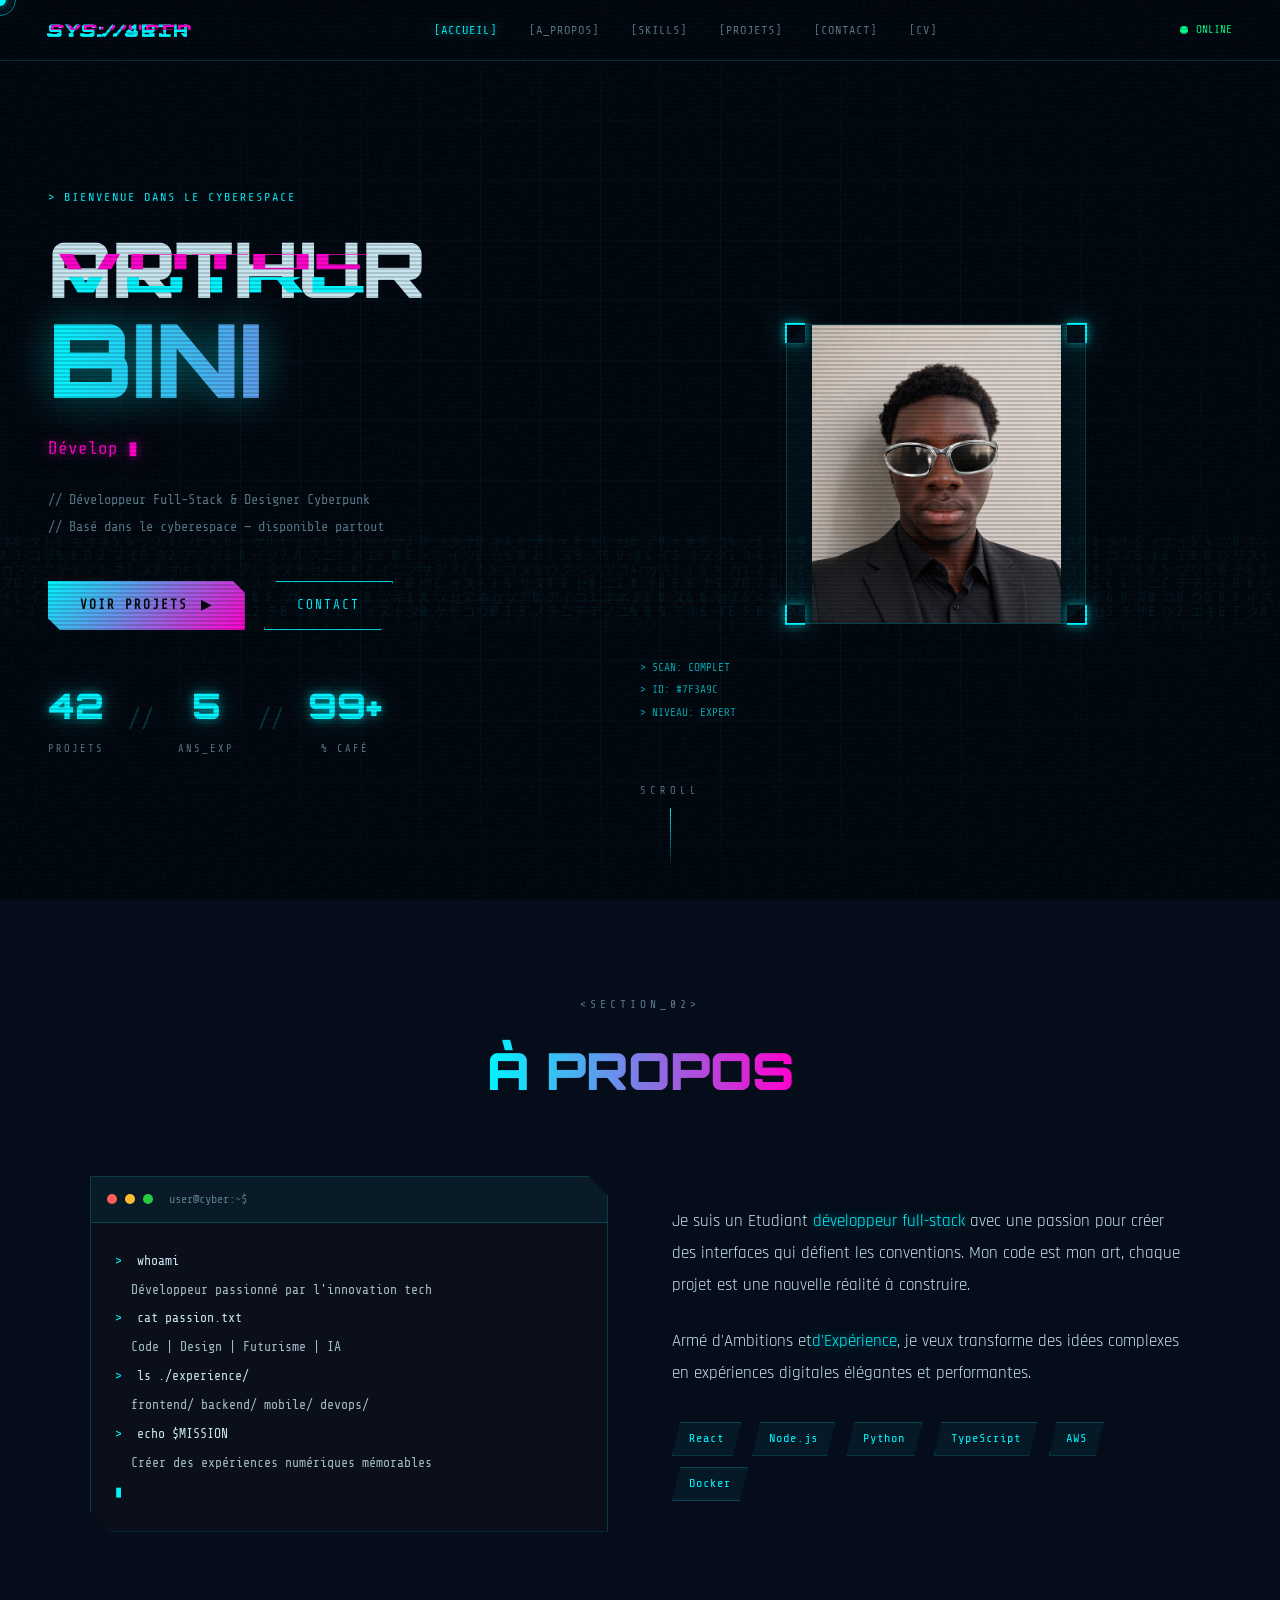
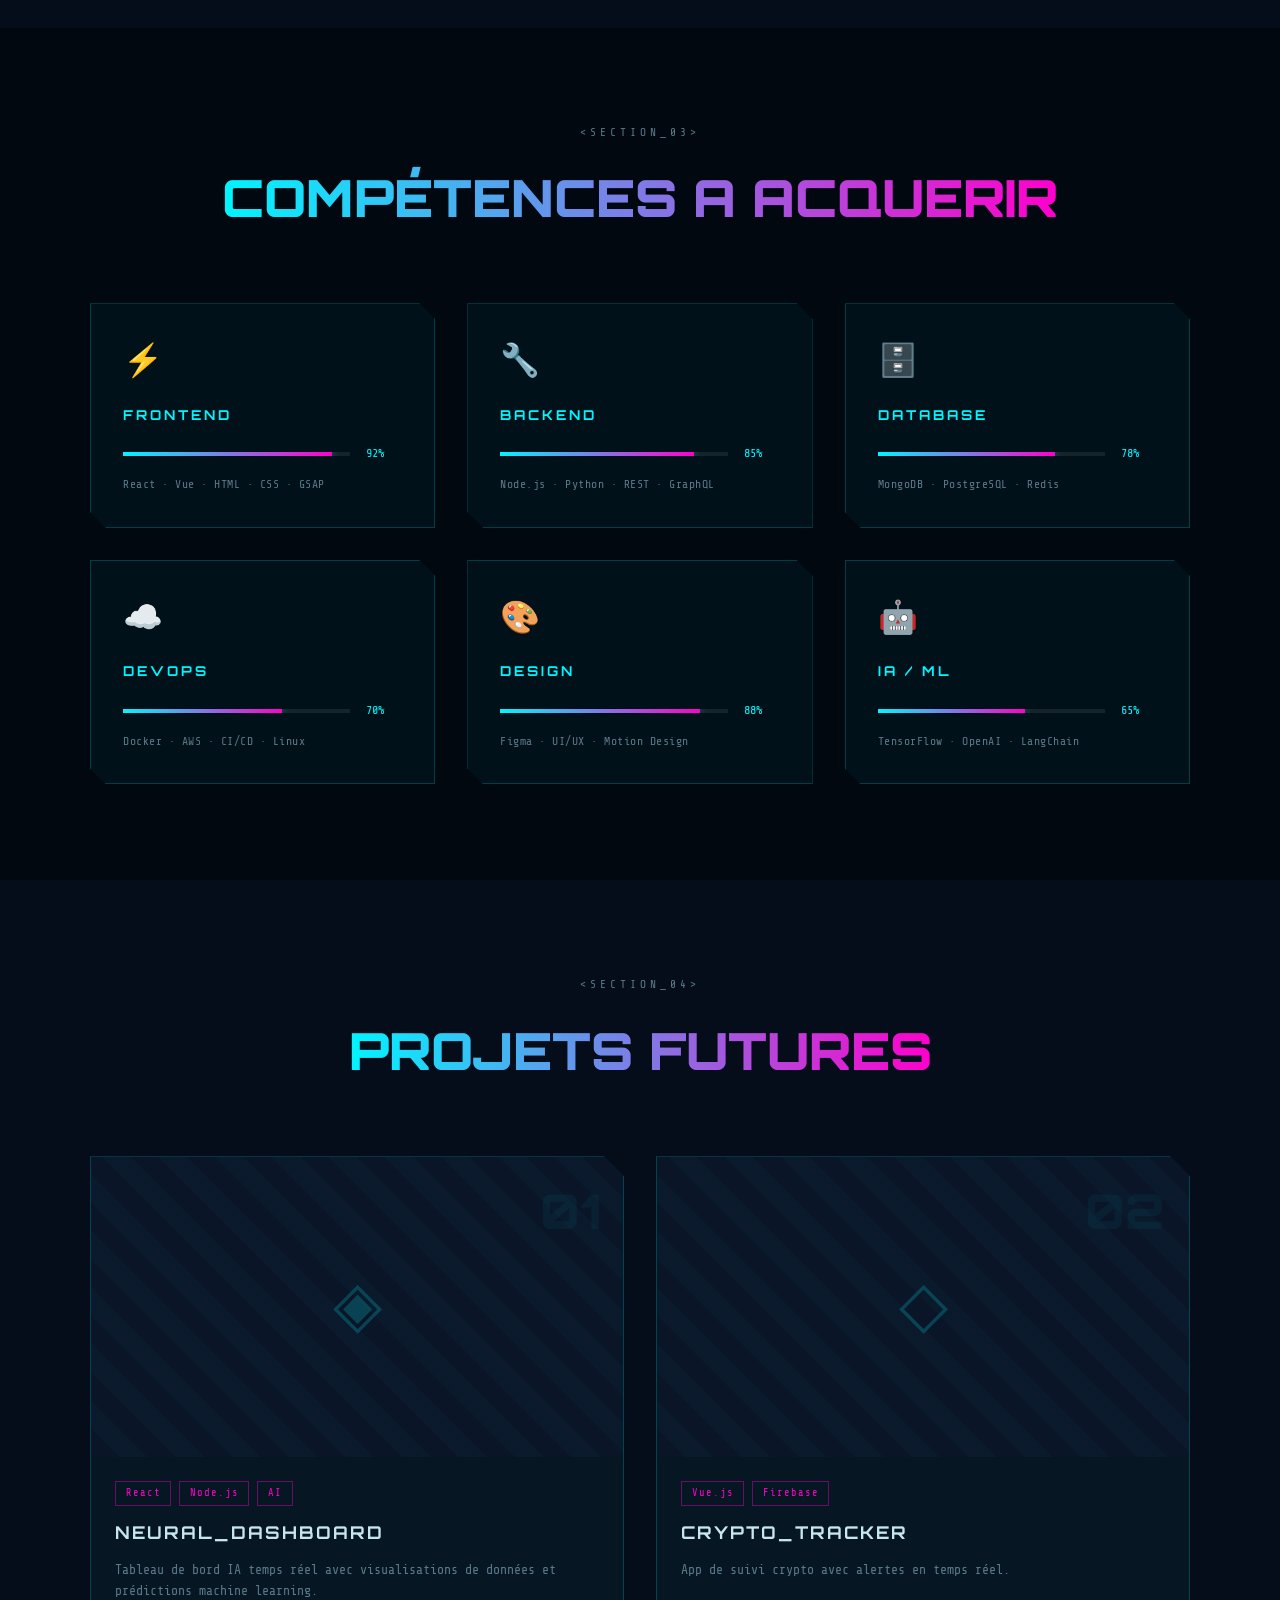
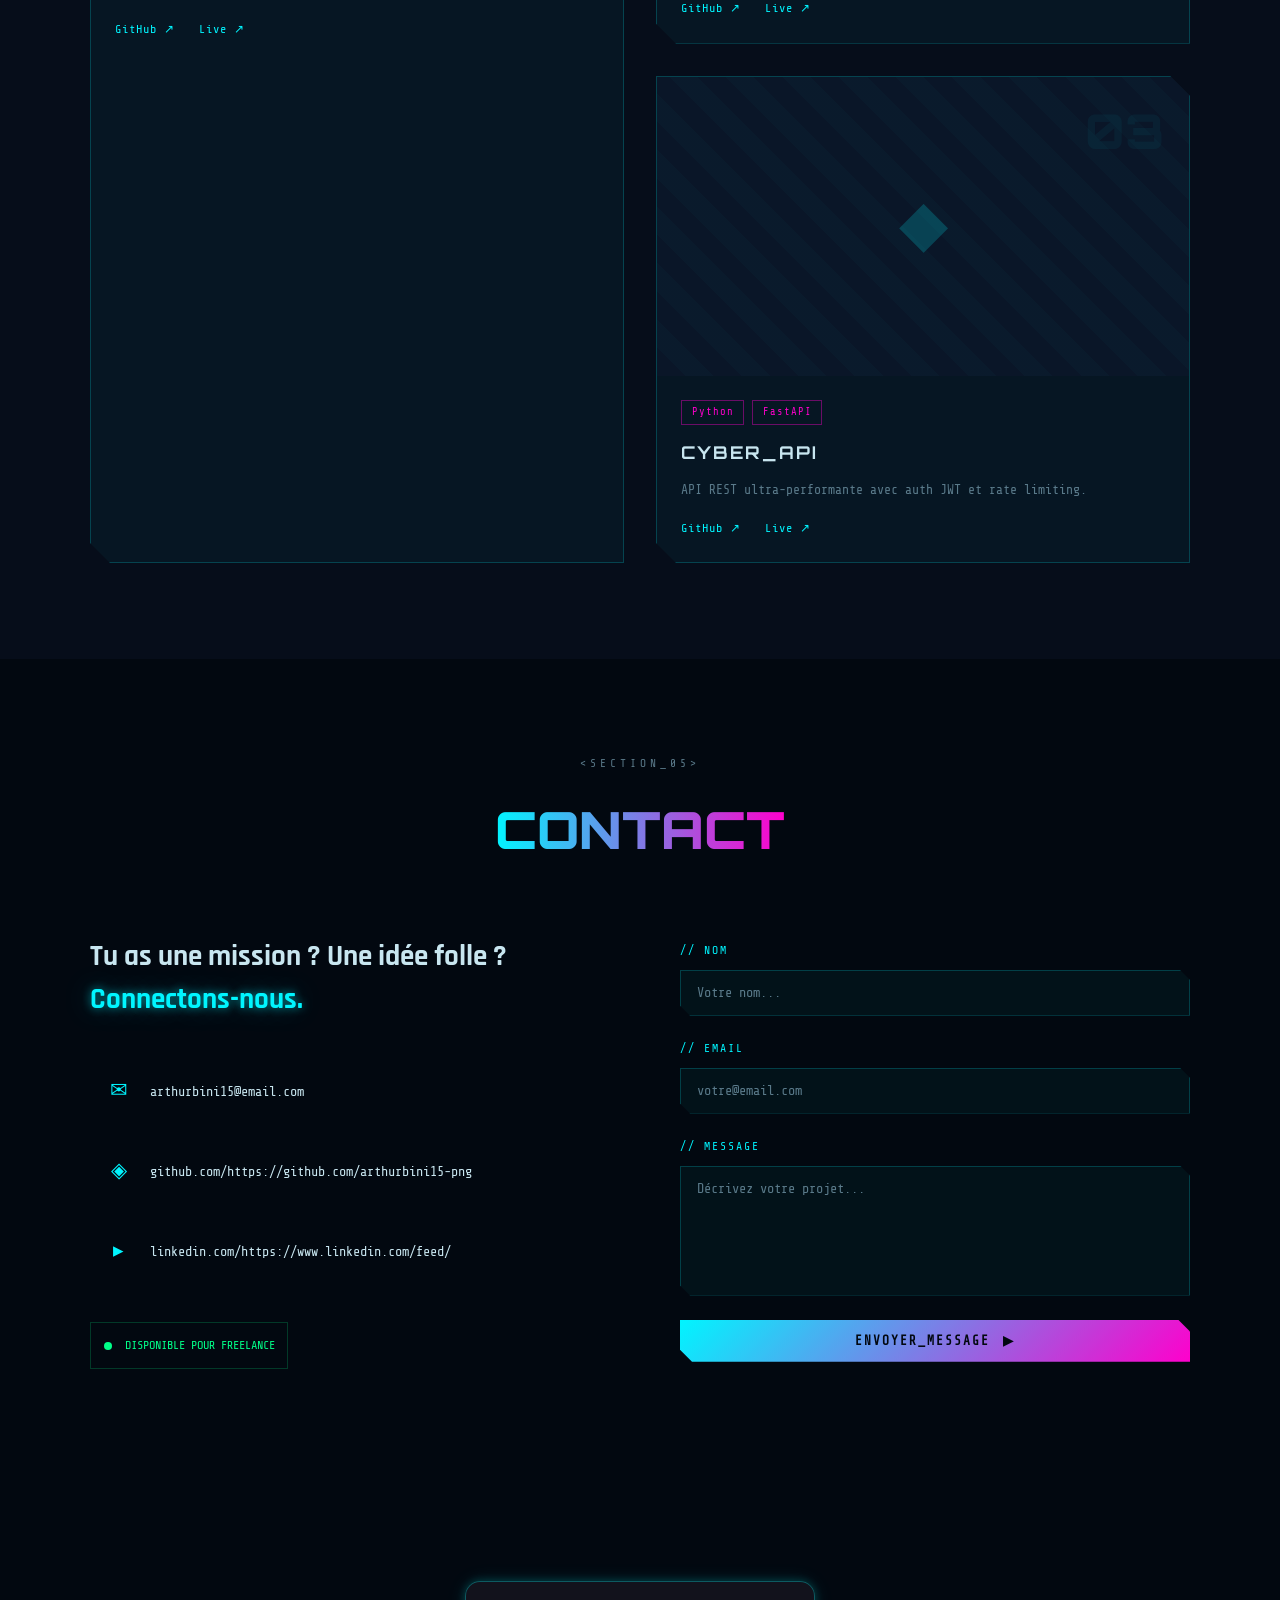
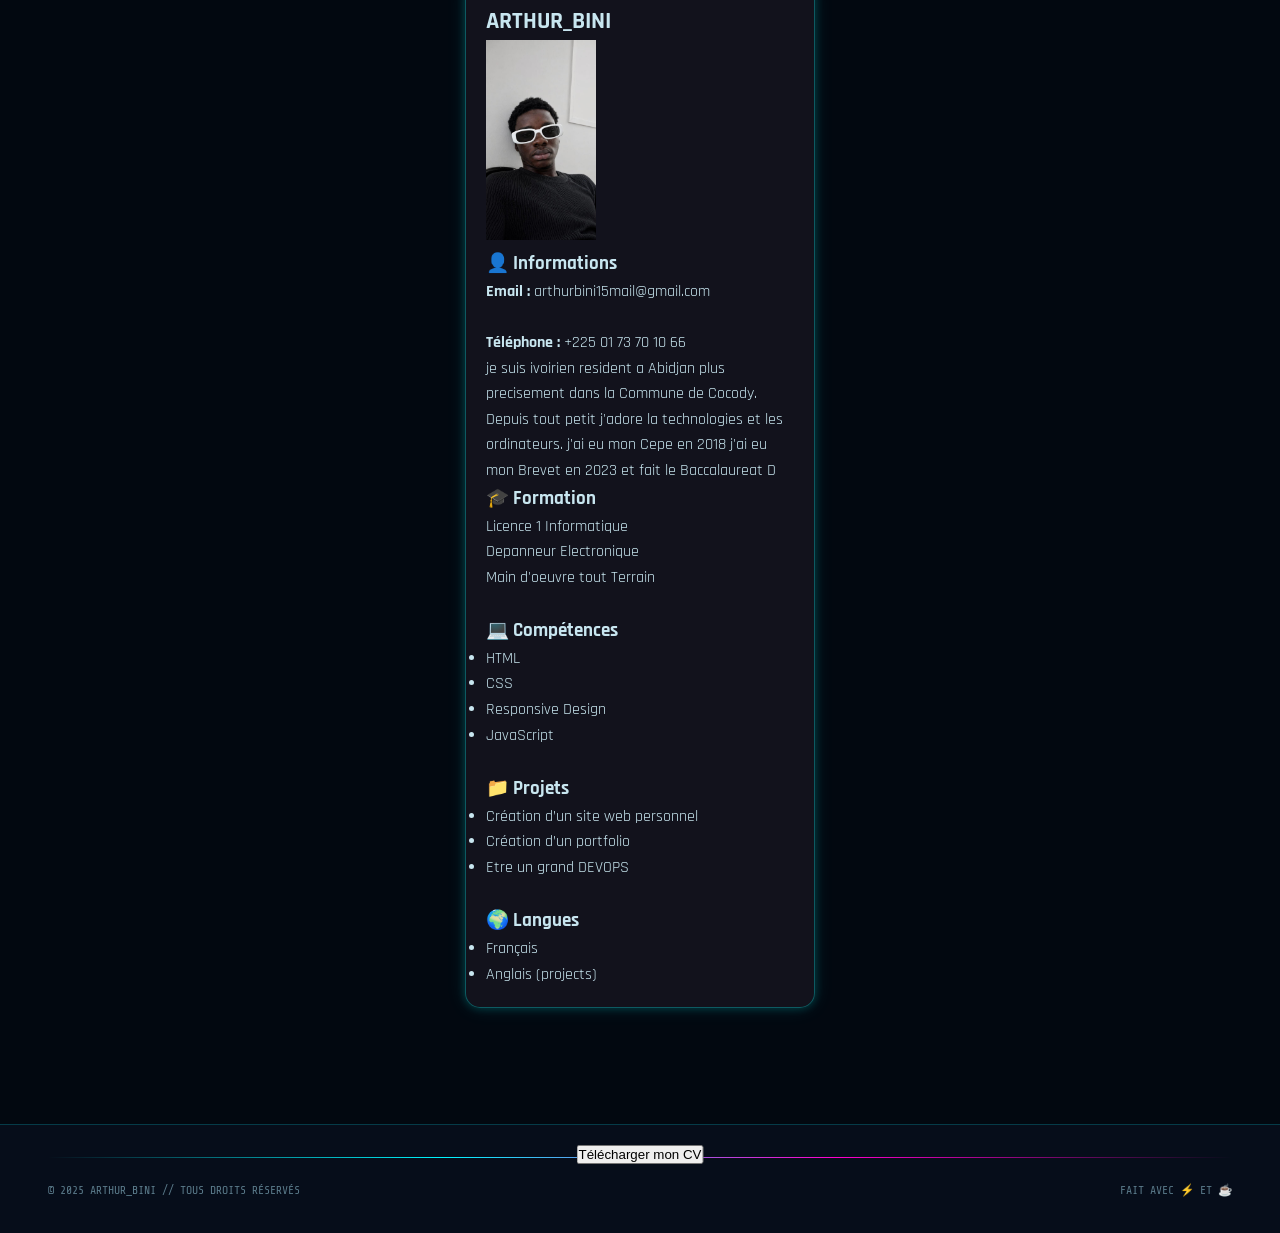
<file: index.html>
<!DOCTYPE html>
<html lang="fr">
<head>
  <meta charset="UTF-8" />
  <meta name="viewport" content="width=device-width, initial-scale=1.0" />
  <title>4RTH//PORTFOLIO</title>
  <link rel="stylesheet" href="style.css" />
  <link href="https://fonts.googleapis.com/css2?family=Orbitron:wght@400;700;900&family=Share+Tech+Mono&family=Rajdhani:wght@300;500;700&display=swap" rel="stylesheet" />
  <link rel="icon" href="image.png">
</head>
<body>

  <!-- SCAN LINE OVERLAY -->
  <div class="scanlines"></div>
  <div class="noise"></div>

  <!-- CURSOR CUSTOM -->
  <div class="cursor" id="cursor"></div>
  <div class="cursor-trail" id="cursorTrail"></div>

  <!-- NAV -->
  <nav class="nav">
    <div class="nav-logo">
       <link rel="icon" href="image.png">
      <span class="glitch" data-text="SYS://USER">SYS://4RTH</span>
    </div>
    <ul class="nav-links">
      <li><a href="#hero" class="nav-link">[ACCUEIL]</a></li>
      <li><a href="#about" class="nav-link">[A_PROPOS]</a></li>
      <li><a href="#skills" class="nav-link">[SKILLS]</a></li>
      <li><a href="#projects" class="nav-link">[PROJETS]</a></li>
      <li><a href="#contact" class="nav-link">[CONTACT]</a></li>
      <li><a href="#cv" class="nav-link">[CV]</div></a></li>
    </ul>
    <div class="nav-status">
      <span class="status-dot"></span>
      <span class="mono">ONLINE</span>
    </div>
  </nav>

  <!-- HERO SECTION -->
  <section class="hero" id="hero">
    <div class="hero-bg">
      <canvas id="matrixCanvas"></canvas>
    </div>
    <div class="hero-grid"></div>

    <div class="hero-content">
      <div class="hero-tag mono">&gt; INITIALISATION DU SYSTÈME...</div>
      <h1 class="hero-name">
        <span class="line1 glitch" data-text="VOTRE">ARTHUR</span>
        <span class="line2 glitch" data-text="NOM">BINI</span>
      </h1>
      <div class="hero-title">
        <span class="typing-text" id="typingText"></span>
        <span class="cursor-blink">▮</span>
      </div>
      <p class="hero-desc mono">
        // Développeur Full-Stack &amp; Designer Cyberpunk<br/>
        // Basé dans le cyberespace — disponible partout
      </p>
      <div class="hero-buttons">
        <a href="#projects" class="btn btn-primary">
          <span class="btn-glitch">VOIR PROJETS</span>
          <span class="btn-icon">▶</span>
        </a>
        <a href="#contact" class="btn btn-secondary">
          <span>CONTACT</span>
        </a>
      </div>
      <div class="hero-stats">
        <div class="stat">
          <span class="stat-num" data-target="42">0</span>
          <span class="stat-label mono">PROJETS</span>
        </div>
        <div class="stat-divider">//</div>
        <div class="stat">
          <span class="stat-num" data-target="5">0</span>
          <span class="stat-label mono">ANS_EXP</span>
        </div>
        <div class="stat-divider">//</div>
        <div class="stat">
          <span class="stat-num" data-target="99">0</span>
          <span class="stat-label mono">% CAFÉ</span>
        </div>
      </div>
    </div>

    <div class="hero-side">
      <div class="avatar-frame">
        <div class="avatar-inner">
          <div class="avatar-placeholder">
             <img src="photo.jpg" alt="Ma photo" class="avatar-img" width="249">
          </div>
          </div>
          <div class="avatar-corner tl"></div>
          <div class="avatar-corner tr"></div>
          <div class="avatar-corner bl"></div>
          <div class="avatar-corner br"></div>
        </div>
        <div class="avatar-data mono">
          <div>&gt; SCAN: COMPLET</div>
          <div>&gt; ID: #7F3A9C</div>
          <div>&gt; NIVEAU: EXPERT</div>
        </div>
      </div>
    </div>

    <div class="scroll-indicator">
      <span class="mono">SCROLL</span>
      <div class="scroll-line"></div>
    </div>
  </section>

  <!-- ABOUT SECTION -->
  <section class="about" id="about">
    <div class="section-header">
      <div class="section-tag mono">&lt;SECTION_02&gt;</div>
      <h2 class="section-title glitch" data-text="À PROPOS">À PROPOS</h2>
    </div>
    <div class="about-grid">
      <div class="about-terminal">
        <div class="terminal-bar">
          <span class="t-dot red"></span>
          <span class="t-dot yellow"></span>
          <span class="t-dot green"></span>
          <span class="t-title mono">user@cyber:~$</span>
        </div>
        <div class="terminal-body mono">
          <p><span class="cmd-prefix">&gt;</span> whoami</p>
          <p class="output">Développeur passionné par l'innovation tech</p>
          <p><span class="cmd-prefix">&gt;</span> cat passion.txt</p>
          <p class="output">Code | Design | Futurisme | IA</p>
          <p><span class="cmd-prefix">&gt;</span> ls ./experience/</p>
          <p class="output">frontend/ backend/ mobile/ devops/</p>
          <p><span class="cmd-prefix">&gt;</span> echo $MISSION</p>
          <p class="output">Créer des expériences numériques mémorables</p>
          <p class="cmd-prefix blink-cursor">▮</p>
        </div>
      </div>
      <div class="about-text">
        <p class="about-p">
          Je suis un Etudiant <span class="highlight">développeur full-stack</span> avec une passion pour créer des interfaces qui défient les conventions. Mon code est mon art, chaque projet est une nouvelle réalité à construire.
        </p>
        <p class="about-p">
          Armé d'Ambitions et<span class="highlight">d'Expérience</span>, je veux transforme des idées complexes en expériences digitales élégantes et performantes.
        </p>
        <div class="about-badges">
          <span class="badge">React</span>
          <span class="badge">Node.js</span>
          <span class="badge">Python</span>
          <span class="badge">TypeScript</span>
          <span class="badge">AWS</span>
          <span class="badge">Docker</span>
        </div>
      </div>
    </div>
  </section>

  <!-- SKILLS SECTION -->
  <section class="skills" id="skills">
    <div class="section-header">
      <div class="section-tag mono">&lt;SECTION_03&gt;</div>
      <h2 class="section-title glitch" data-text="COMPÉTENCES">COMPÉTENCES A ACQUERIR</h2>
    </div>
    <div class="skills-grid">
      <div class="skill-card" data-delay="0">
        <div class="skill-icon">⚡</div>
        <h3 class="skill-name">FRONTEND</h3>
        <div class="skill-bar-wrap">
          <div class="skill-bar" data-width="92">
            <div class="skill-fill"></div>
          </div>
          <span class="skill-pct mono">92%</span>
        </div>
        <p class="skill-desc mono">React · Vue · HTML · CSS · GSAP</p>
      </div>
      <div class="skill-card" data-delay="100">
        <div class="skill-icon">🔧</div>
        <h3 class="skill-name">BACKEND</h3>
        <div class="skill-bar-wrap">
          <div class="skill-bar" data-width="85">
            <div class="skill-fill"></div>
          </div>
          <span class="skill-pct mono">85%</span>
        </div>
        <p class="skill-desc mono">Node.js · Python · REST · GraphQL</p>
      </div>
      <div class="skill-card" data-delay="200">
        <div class="skill-icon">🗄️</div>
        <h3 class="skill-name">DATABASE</h3>
        <div class="skill-bar-wrap">
          <div class="skill-bar" data-width="78">
            <div class="skill-fill"></div>
          </div>
          <span class="skill-pct mono">78%</span>
        </div>
        <p class="skill-desc mono">MongoDB · PostgreSQL · Redis</p>
      </div>
      <div class="skill-card" data-delay="300">
        <div class="skill-icon">☁️</div>
        <h3 class="skill-name">DEVOPS</h3>
        <div class="skill-bar-wrap">
          <div class="skill-bar" data-width="70">
            <div class="skill-fill"></div>
          </div>
          <span class="skill-pct mono">70%</span>
        </div>
        <p class="skill-desc mono">Docker · AWS · CI/CD · Linux</p>
      </div>
      <div class="skill-card" data-delay="400">
        <div class="skill-icon">🎨</div>
        <h3 class="skill-name">DESIGN</h3>
        <div class="skill-bar-wrap">
          <div class="skill-bar" data-width="88">
            <div class="skill-fill"></div>
          </div>
          <span class="skill-pct mono">88%</span>
        </div>
        <p class="skill-desc mono">Figma · UI/UX · Motion Design</p>
      </div>
      <div class="skill-card" data-delay="500">
        <div class="skill-icon">🤖</div>
        <h3 class="skill-name">IA / ML</h3>
        <div class="skill-bar-wrap">
          <div class="skill-bar" data-width="65">
            <div class="skill-fill"></div>
          </div>
          <span class="skill-pct mono">65%</span>
        </div>
        <p class="skill-desc mono">TensorFlow · OpenAI · LangChain</p>
      </div>
    </div>
  </section>

  <!-- PROJECTS SECTION -->
  <section class="projects" id="projects">
    <div class="section-header">
      <div class="section-tag mono">&lt;SECTION_04&gt;</div>
      <h2 class="section-title glitch" data-text="PROJETS">PROJETS FUTURES</h2>
    </div>
    <div class="projects-grid">

      <div class="project-card featured">
        <div class="project-img">
          <div class="project-placeholder">
            <span>◈</span>
          </div>
          <div class="project-overlay">
            <a href="#" class="project-link">VOIR →</a>
          </div>
        </div>
        <div class="project-info">
          <div class="project-tags">
            <span class="tag">React</span>
            <span class="tag">Node.js</span>
            <span class="tag">AI</span>
          </div>
          <h3 class="project-title">NEURAL_DASHBOARD</h3>
          <p class="project-desc mono">Tableau de bord IA temps réel avec visualisations de données et prédictions machine learning.</p>
          <div class="project-links">
            <a href="#" class="plink">GitHub ↗</a>
            <a href="#" class="plink">Live ↗</a>
          </div>
        </div>
        <div class="project-num">01</div>
      </div>

      <div class="project-card">
        <div class="project-img">
          <div class="project-placeholder"><span>◇</span></div>
          <div class="project-overlay"><a href="#" class="project-link">VOIR →</a></div>
        </div>
        <div class="project-info">
          <div class="project-tags">
            <span class="tag">Vue.js</span>
            <span class="tag">Firebase</span>
          </div>
          <h3 class="project-title">CRYPTO_TRACKER</h3>
          <p class="project-desc mono">App de suivi crypto avec alertes en temps réel.</p>
          <div class="project-links">
            <a href="#" class="plink">GitHub ↗</a>
            <a href="#" class="plink">Live ↗</a>
          </div>
        </div>
        <div class="project-num">02</div>
      </div>

      <div class="project-card">
        <div class="project-img">
          <div class="project-placeholder"><span>◆</span></div>
          <div class="project-overlay"><a href="#" class="project-link">VOIR →</a></div>
        </div>
        <div class="project-info">
          <div class="project-tags">
            <span class="tag">Python</span>
            <span class="tag">FastAPI</span>
          </div>
          <h3 class="project-title">CYBER_API</h3>
          <p class="project-desc mono">API REST ultra-performante avec auth JWT et rate limiting.</p>
          <div class="project-links">
            <a href="#" class="plink">GitHub ↗</a>
            <a href="#" class="plink">Live ↗</a>
          </div>
        </div>
        <div class="project-num">03</div>
      </div>

    </div>
  </section>

  <!-- CONTACT SECTION -->
  <section class="contact" id="contact">
    <div class="section-header">
      <div class="section-tag mono">&lt;SECTION_05&gt;</div>
      <h2 class="section-title glitch" data-text="CONTACT">CONTACT</h2>
    </div>
    <div class="contact-wrapper">
      <div class="contact-info">
        <p class="contact-intro">
          Tu as une mission ? Une idée folle ?<br/>
          <span class="highlight">Connectons-nous.</span>
        </p>
        <div class="contact-links">
          <a href="mailto:votre@email.com" class="clink">
            <span class="clink-icon">✉</span>
            <span class="mono">arthurbini15@email.com</span>
          </a>
          <a href="#" class="clink">
            <span class="clink-icon">◈</span>
            <span class="mono">github.com/https://github.com/arthurbini15-png</span>
          </a>
          <a href="#" class="clink">
            <span class="clink-icon">▸</span>
            <span class="mono">linkedin.com/https://www.linkedin.com/feed/</span>
          </a>
        </div>
        <div class="contact-status">
          <span class="status-dot pulse"></span>
          <span class="mono">DISPONIBLE POUR FREELANCE</span>
        </div>
      </div>

      <form class="contact-form" id="contactForm">
        <div class="form-group">
          <label class="form-label mono">// NOM</label>
          <input type="text" class="form-input" placeholder="Votre nom..." />
        </div>
        <div class="form-group">
          <label class="form-label mono">// EMAIL</label>
          <input type="email" class="form-input" placeholder="votre@email.com" />
        </div>
        <div class="form-group">
          <label class="form-label mono">// MESSAGE</label>
          <textarea class="form-input form-textarea" placeholder="Décrivez votre projet..."></textarea>
        </div>
        <button type="submit" class="btn btn-primary full-width">
          <span>ENVOYER_MESSAGE</span>
          <span class="btn-icon">▶</span>
        </button>
      </form>
    </div>
  </section>

  <section id="cv">
   
    <div class="cadre-style">
       <h2>ARTHUR_BINI</h2>
       <img src="ma-photo.jpg" alt="BINI" width="110" height="200">

        <h3>👤 Informations</h3>
        <p><strong>Email :</strong> arthurbini15mail@gmail.com</p><br>
        <p><strong>Téléphone :</strong> +225 01 73 70 10 66</p>
        <p>je suis ivoirien resident a Abidjan plus precisement dans la Commune de Cocody.</p>
        <p>Depuis tout petit j'adore la technologies et les ordinateurs. j'ai eu mon Cepe en 2018 j'ai eu mon Brevet en 2023 et fait le Baccalaureat D   </p>

        <h3>🎓 Formation</h3>
        <p></p>
        <p>Licence 1 Informatique</p>
        <p>Depanneur Electronique</p>
        <p>Main d'oeuvre tout Terrain </p><br>

        <h3>💻 Compétences</h3>
        <ul>
            <li>HTML</li>
            <li>CSS</li>
            <li>Responsive Design</li>
            <li>JavaScript</li>
        </ul><br>

        <h3>📁 Projets</h3>
        <ul>
            <li>Création d’un site web personnel</li>
            <li>Création d’un portfolio</li>
            <li>Etre un grand DEVOPS</li>
        </ul><br>

        <h3>🌍 Langues</h3>
        <ul>
            <li>Français</li>
            <li>Anglais (projects)</li>
        </ul>

    </div>
    <div>
      <button class="btn-download">Télécharger mon CV</button>
    </div>
</section>

  <!-- FOOTER -->
  <footer class="footer">
    <div class="footer-line"></div>
    <div class="footer-content">
      <span class="mono">© 2025 ARTHUR_BINI // TOUS DROITS RÉSERVÉS</span>
      <span class="mono">FAIT AVEC ⚡ ET ☕</span>
    </div>
  </footer>

  <script src="script.js"></script>
</body>
</html>
</file>
<file: style.css>
/* =========================================
   CYBER//PORTFOLIO — style.css
   ========================================= */

/* ---- VARIABLES ---- */
:root {
  --cyan: #00f5ff;
  --magenta: #ff00cc;
  --yellow: #f5c400;
  --dark: #020810;
  --dark2: #060d1a;
  --dark3: #0a1628;
  --panel: rgba(0, 245, 255, 0.04);
  --border: rgba(0, 245, 255, 0.2);
  --border-hot: rgba(255, 0, 204, 0.4);
  --text: #c8e6f0;
  --text-dim: #5a7a8a;
  --font-main: 'Orbitron', sans-serif;
  --font-mono: 'Share Tech Mono', monospace;
  --font-body: 'Rajdhani', sans-serif;
  --glow-cyan: 0 0 10px rgba(0,245,255,0.6), 0 0 30px rgba(0,245,255,0.3);
  --glow-mag: 0 0 10px rgba(255,0,204,0.6), 0 0 30px rgba(255,0,204,0.3);
}

/* ---- RESET & BASE ---- */
*, *::before, *::after { box-sizing: border-box; margin: 0; padding: 0; }
html { scroll-behavior: smooth; }

body {
  background: var(--dark);
  color: var(--text);
  font-family: var(--font-body);
  font-size: 16px;
  line-height: 1.6;
  overflow-x: hidden;
  cursor: none;
}

.mono { font-family: var(--font-mono); }

/* ---- SCANLINES ---- */
.scanlines {
  position: fixed; inset: 0; z-index: 9999;
  pointer-events: none;
  background: repeating-linear-gradient(
    0deg,
    transparent,
    transparent 2px,
    rgba(0,0,0,0.15) 2px,
    rgba(0,0,0,0.15) 4px
  );
}

.noise {
  position: fixed; inset: 0; z-index: 9998;
  pointer-events: none;
  opacity: 0.03;
  background-image: url("data:image/svg+xml,%3Csvg viewBox='0 0 256 256' xmlns='http://www.w3.org/2000/svg'%3E%3Cfilter id='noise'%3E%3CfeTurbulence type='fractalNoise' baseFrequency='0.9' numOctaves='4' stitchTiles='stitch'/%3E%3C/filter%3E%3Crect width='100%25' height='100%25' filter='url(%23noise)'/%3E%3C/svg%3E");
}

/* ---- CUSTOM CURSOR ---- */
.cursor {
  width: 12px; height: 12px;
  background: var(--cyan);
  border-radius: 50%;
  position: fixed; pointer-events: none; z-index: 10000;
  transform: translate(-50%, -50%);
  box-shadow: var(--glow-cyan);
  transition: transform 0.1s ease, background 0.2s;
}

.cursor-trail {
  width: 32px; height: 32px;
  border: 1px solid rgba(0,245,255,0.5);
  border-radius: 50%;
  position: fixed; pointer-events: none; z-index: 9999;
  transform: translate(-50%, -50%);
  transition: all 0.15s ease;
}

/* ---- NAV ---- */
.nav {
  position: fixed; top: 0; left: 0; right: 0;
  z-index: 1000;
  display: flex; align-items: center; justify-content: space-between;
  padding: 1rem 3rem;
  background: rgba(2, 8, 16, 0.85);
  backdrop-filter: blur(12px);
  border-bottom: 1px solid var(--border);
}

.nav-logo {
  font-family: var(--font-main);
  font-weight: 900;
  font-size: 1.1rem;
  color: var(--cyan);
  letter-spacing: 2px;
}

.nav-links {
  display: flex; gap: 2rem; list-style: none;
}

.nav-link {
  font-family: var(--font-mono);
  font-size: 0.75rem;
  color: var(--text-dim);
  text-decoration: none;
  letter-spacing: 1px;
  transition: color 0.3s, text-shadow 0.3s;
  position: relative;
}
.nav-link::after {
  content: '';
  position: absolute; bottom: -4px; left: 0; width: 0; height: 1px;
  background: var(--cyan);
  transition: width 0.3s;
}
.nav-link:hover { color: var(--cyan); text-shadow: var(--glow-cyan); }
.nav-link:hover::after { width: 100%; }

.nav-status {
  display: flex; align-items: center; gap: 0.5rem;
  font-family: var(--font-mono); font-size: 0.7rem; color: #00ff88;
}
.status-dot {
  width: 8px; height: 8px;
  background: #00ff88; border-radius: 50%;
  animation: pulse-green 2s infinite;
}
@keyframes pulse-green {
  0%, 100% { box-shadow: 0 0 0 0 rgba(0,255,136,0.7); }
  50% { box-shadow: 0 0 0 6px rgba(0,255,136,0); }
}

/* ---- GLITCH EFFECT ---- */
.glitch {
  position: relative;
  display: inline-block;
}
.glitch::before,
.glitch::after {
  content: attr(data-text);
  position: absolute; top: 0; left: 0;
  width: 100%; height: 100%;
}
.glitch::before {
  color: var(--magenta);
  clip-path: polygon(0 30%, 100% 30%, 100% 50%, 0 50%);
  animation: glitch-1 3s infinite;
  left: 2px;
}
.glitch::after {
  color: var(--cyan);
  clip-path: polygon(0 60%, 100% 60%, 100% 80%, 0 80%);
  animation: glitch-2 3s infinite;
  left: -2px;
}

@keyframes glitch-1 {
  0%, 90%, 100% { transform: translateX(0); opacity: 0; }
  92% { transform: translateX(-4px); opacity: 1; }
  94% { transform: translateX(4px); opacity: 1; }
  96% { transform: translateX(0); opacity: 0; }
}
@keyframes glitch-2 {
  0%, 88%, 100% { transform: translateX(0); opacity: 0; }
  90% { transform: translateX(4px); opacity: 1; }
  93% { transform: translateX(-4px); opacity: 1; }
  95% { transform: translateX(0); opacity: 0; }
}

/* ---- HERO ---- */
.hero {
  min-height: 100vh;
  display: grid;
  grid-template-columns: 1fr 1fr;
  align-items: center;
  position: relative;
  overflow: hidden;
  padding: 6rem 3rem 3rem;
}

.hero-bg {
  position: absolute; inset: 0; z-index: 0;
}
#matrixCanvas {
  width: 100%; height: 100%;
  opacity: 0.15;
}

.hero-grid {
  position: absolute; inset: 0; z-index: 1;
  background-image:
    linear-gradient(rgba(0,245,255,0.05) 1px, transparent 1px),
    linear-gradient(90deg, rgba(0,245,255,0.05) 1px, transparent 1px);
  background-size: 60px 60px;
  mask-image: radial-gradient(ellipse at center, black 40%, transparent 80%);
}

.hero-content { position: relative; z-index: 2; }

.hero-tag {
  font-size: 0.75rem;
  color: var(--cyan);
  letter-spacing: 2px;
  margin-bottom: 1.5rem;
  opacity: 0;
  animation: fade-up 0.6s ease 0.3s forwards;
}

.hero-name {
  font-family: var(--font-main);
  font-weight: 900;
  line-height: 1;
  margin-bottom: 1.5rem;
}
.hero-name .line1 {
  display: block;
  font-size: clamp(3rem, 6vw, 5rem);
  color: var(--text);
  opacity: 0;
  animation: fade-up 0.6s ease 0.5s forwards;
}
.hero-name .line2 {
  display: block;
  font-size: clamp(4rem, 8vw, 7rem);
  background: linear-gradient(90deg, var(--cyan), var(--magenta));
  -webkit-background-clip: text;
  -webkit-text-fill-color: transparent;
  background-clip: text;
  filter: drop-shadow(0 0 20px rgba(0,245,255,0.4));
  opacity: 0;
  animation: fade-up 0.6s ease 0.7s forwards;
}

.hero-title {
  font-family: var(--font-mono);
  font-size: 1.1rem;
  color: var(--magenta);
  margin-bottom: 1.5rem;
  opacity: 0;
  animation: fade-up 0.6s ease 0.9s forwards;
  text-shadow: var(--glow-mag);
}

.cursor-blink { animation: blink 1s infinite; }
@keyframes blink { 0%,100% { opacity: 1; } 50% { opacity: 0; } }

.hero-desc {
  font-size: 0.85rem;
  color: var(--text-dim);
  margin-bottom: 2.5rem;
  line-height: 2;
  opacity: 0;
  animation: fade-up 0.6s ease 1.1s forwards;
}

.hero-buttons {
  display: flex; gap: 1.2rem;
  margin-bottom: 3rem;
  opacity: 0;
  animation: fade-up 0.6s ease 1.3s forwards;
}

/* BUTTONS */
.btn {
  font-family: var(--font-mono);
  font-size: 0.8rem;
  padding: 0.85rem 2rem;
  border: none; cursor: none;
  text-decoration: none;
  display: inline-flex; align-items: center; gap: 0.8rem;
  letter-spacing: 2px;
  position: relative;
  overflow: hidden;
  transition: all 0.3s;
}
.btn-primary {
  background: linear-gradient(135deg, var(--cyan), var(--magenta));
  color: var(--dark);
  font-weight: 700;
  clip-path: polygon(0 0, calc(100% - 12px) 0, 100% 12px, 100% 100%, 12px 100%, 0 calc(100% - 12px));
}
.btn-primary::before {
  content: '';
  position: absolute; inset: 0;
  background: linear-gradient(135deg, var(--magenta), var(--cyan));
  opacity: 0;
  transition: opacity 0.3s;
}
.btn-primary:hover::before { opacity: 1; }
.btn-primary:hover { box-shadow: var(--glow-cyan); }

.btn-secondary {
  background: transparent;
  color: var(--cyan);
  border: 1px solid var(--cyan);
  clip-path: polygon(12px 0, 100% 0, calc(100% - 12px) 100%, 0 100%);
}
.btn-secondary:hover {
  background: rgba(0,245,255,0.1);
  box-shadow: var(--glow-cyan);
}

.btn span { position: relative; z-index: 1; }
.full-width { width: 100%; justify-content: center; }

/* STATS */
.hero-stats {
  display: flex; align-items: center; gap: 1.5rem;
  opacity: 0;
  animation: fade-up 0.6s ease 1.5s forwards;
}
.stat { text-align: center; }
.stat-num {
  font-family: var(--font-main);
  font-size: 2.2rem;
  font-weight: 900;
  color: var(--cyan);
  display: block;
  text-shadow: var(--glow-cyan);
}
.stat-label {
  font-size: 0.65rem;
  color: var(--text-dim);
  letter-spacing: 2px;
}
.stat-divider {
  font-family: var(--font-mono);
  color: var(--border);
  font-size: 1.5rem;
}

/* AVATAR */
.hero-side {
  position: relative; z-index: 2;
  display: flex; justify-content: center; align-items: center;
  opacity: 0;
  animation: fade-up 0.8s ease 0.8s forwards;
}

.avatar-frame { position: relative; }
.avatar-inner {
  width: 300px; height: 300px;
  position: relative;
  border: 1px solid var(--border);
  background: var(--panel);
  clip-path: polygon(20px 0, 100% 0, 100% calc(100% - 20px), calc(100% - 20px) 100%, 0 100%, 0 20px);
}

.avatar-placeholder {
  width: 100%; height: 100%;
  display: flex; align-items: center; justify-content: center;
  font-size: 5rem;
  color: var(--border);
  position: relative;
  overflow: hidden;
}
.avatar-scan {
  position: absolute; top: -100%; left: 0; width: 100%; height: 100%;
  background: linear-gradient(transparent, rgba(0,245,255,0.15), transparent);
  animation: scan 3s linear infinite;
}
@keyframes scan {
  0% { top: -100%; }
  100% { top: 200%; }
}

.avatar-corner {
  position: absolute;
  width: 20px; height: 20px;
  border-color: var(--cyan);
  border-style: solid;
  box-shadow: var(--glow-cyan);
}
.avatar-corner.tl { top: -1px; left: -1px; border-width: 2px 0 0 2px; }
.avatar-corner.tr { top: -1px; right: -1px; border-width: 2px 2px 0 0; }
.avatar-corner.bl { bottom: -1px; left: -1px; border-width: 0 0 2px 2px; }
.avatar-corner.br { bottom: -1px; right: -1px; border-width: 0 2px 2px 0; }

.avatar-data {
  position: absolute; bottom: -100px; left: 0;
  font-size: 0.7rem;
  color: var(--cyan);
  opacity: 0.7;
  line-height: 2;
}

/* SCROLL INDICATOR */
.scroll-indicator {
  position: absolute; bottom: 2rem; left: 50%;
  transform: translateX(-50%);
  display: flex; flex-direction: column; align-items: center; gap: 0.5rem;
  z-index: 2;
  opacity: 0;
  animation: fade-up 0.6s ease 2s forwards;
}
.scroll-indicator .mono { font-size: 0.65rem; color: var(--text-dim); letter-spacing: 4px; }
.scroll-line {
  width: 1px; height: 60px;
  background: linear-gradient(var(--cyan), transparent);
  animation: scroll-anim 2s ease infinite;
}
@keyframes scroll-anim {
  0% { transform: scaleY(0); transform-origin: top; }
  50% { transform: scaleY(1); transform-origin: top; }
  51% { transform: scaleY(1); transform-origin: bottom; }
  100% { transform: scaleY(0); transform-origin: bottom; }
}

/* FADE UP ANIMATION */
@keyframes fade-up {
  from { opacity: 0; transform: translateY(30px); }
  to { opacity: 1; transform: translateY(0); }
}

/* ---- SECTIONS SHARED ---- */
section {
  padding: 6rem 3rem;
  position: relative;
}

.section-header {
  text-align: center;
  margin-bottom: 4rem;
}
.section-tag {
  font-size: 0.7rem;
  color: var(--text-dim);
  letter-spacing: 4px;
  margin-bottom: 1rem;
}
.section-title {
  font-family: var(--font-main);
  font-size: clamp(2rem, 4vw, 3.5rem);
  font-weight: 900;
  background: linear-gradient(90deg, var(--cyan), var(--magenta));
  -webkit-background-clip: text;
  -webkit-text-fill-color: transparent;
  background-clip: text;
}

.highlight {
  color: var(--cyan);
  text-shadow: var(--glow-cyan);
  font-style: normal;
}

/* ---- ABOUT ---- */
.about { background: var(--dark2); }

.about-grid {
  display: grid;
  grid-template-columns: 1fr 1fr;
  gap: 4rem;
  max-width: 1100px;
  margin: 0 auto;
  align-items: center;
}

.about-terminal {
  background: #0a0f1a;
  border: 1px solid var(--border);
  clip-path: polygon(0 0, calc(100% - 20px) 0, 100% 20px, 100% 100%, 20px 100%, 0 calc(100% - 20px));
}
.terminal-bar {
  display: flex; align-items: center; gap: 0.5rem;
  padding: 0.8rem 1rem;
  background: rgba(0,245,255,0.05);
  border-bottom: 1px solid var(--border);
}
.t-dot {
  width: 10px; height: 10px; border-radius: 50%;
}
.t-dot.red { background: #ff5f57; }
.t-dot.yellow { background: #ffbd2e; }
.t-dot.green { background: #28ca41; }
.t-title { font-size: 0.75rem; color: var(--text-dim); margin-left: 0.5rem; }

.terminal-body {
  padding: 1.5rem;
  font-size: 0.82rem;
  line-height: 2.2;
}
.cmd-prefix { color: var(--cyan); margin-right: 0.5rem; }
.output { color: var(--text); padding-left: 1rem; opacity: 0.8; }
.blink-cursor { animation: blink 1s infinite; color: var(--cyan); }

.about-text {}
.about-p {
  font-size: 1.05rem;
  color: var(--text);
  margin-bottom: 1.5rem;
  line-height: 1.9;
}
.about-badges {
  display: flex; flex-wrap: wrap; gap: 0.7rem;
  margin-top: 2rem;
}
.badge {
  font-family: var(--font-mono);
  font-size: 0.75rem;
  padding: 0.4rem 1rem;
  border: 1px solid var(--border);
  color: var(--cyan);
  letter-spacing: 1px;
  transition: all 0.3s;
  clip-path: polygon(8px 0, 100% 0, calc(100% - 8px) 100%, 0 100%);
  background: rgba(0,245,255,0.05);
}
.badge:hover {
  background: rgba(0,245,255,0.15);
  box-shadow: var(--glow-cyan);
}

/* ---- SKILLS ---- */
.skills { background: var(--dark); }

.skills-grid {
  display: grid;
  grid-template-columns: repeat(3, 1fr);
  gap: 2rem;
  max-width: 1100px;
  margin: 0 auto;
}

.skill-card {
  background: var(--panel);
  border: 1px solid var(--border);
  padding: 2rem;
  position: relative;
  overflow: hidden;
  clip-path: polygon(0 0, calc(100% - 16px) 0, 100% 16px, 100% 100%, 16px 100%, 0 calc(100% - 16px));
  transition: border-color 0.3s, transform 0.3s;
  opacity: 0;
  transform: translateY(40px);
}
.skill-card.visible {
  animation: fade-up 0.6s ease forwards;
}
.skill-card:hover {
  border-color: var(--cyan);
  transform: translateY(-6px);
  box-shadow: var(--glow-cyan);
}
.skill-card::before {
  content: '';
  position: absolute; top: 0; left: 0; right: 0;
  height: 2px;
  background: linear-gradient(90deg, var(--cyan), var(--magenta));
  transform: scaleX(0);
  transform-origin: left;
  transition: transform 0.4s ease;
}
.skill-card:hover::before { transform: scaleX(1); }

.skill-icon { font-size: 2rem; margin-bottom: 1rem; }
.skill-name {
  font-family: var(--font-main);
  font-size: 0.85rem;
  font-weight: 700;
  color: var(--cyan);
  letter-spacing: 3px;
  margin-bottom: 1.2rem;
}
.skill-bar-wrap { display: flex; align-items: center; gap: 1rem; margin-bottom: 0.8rem; }
.skill-bar {
  flex: 1; height: 4px;
  background: rgba(255,255,255,0.08);
  position: relative; overflow: hidden;
}
.skill-fill {
  height: 100%; width: 0;
  background: linear-gradient(90deg, var(--cyan), var(--magenta));
  transition: width 1.2s cubic-bezier(0.4, 0, 0.2, 1);
  box-shadow: 0 0 8px rgba(0,245,255,0.6);
}
.skill-pct { font-size: 0.75rem; color: var(--cyan); min-width: 36px; }
.skill-desc { font-size: 0.72rem; color: var(--text-dim); letter-spacing: 0.5px; }

/* ---- PROJECTS ---- */
.projects { background: var(--dark2); }

.projects-grid {
  display: grid;
  grid-template-columns: 1fr 1fr;
  grid-template-rows: auto auto;
  gap: 2rem;
  max-width: 1100px;
  margin: 0 auto;
}

.project-card {
  background: var(--panel);
  border: 1px solid var(--border);
  position: relative;
  overflow: hidden;
  transition: border-color 0.3s, transform 0.3s;
  clip-path: polygon(0 0, calc(100% - 20px) 0, 100% 20px, 100% 100%, 20px 100%, 0 calc(100% - 20px));
}
.project-card.featured { grid-row: 1 / 3; }
.project-card:hover { border-color: var(--magenta); transform: scale(1.02); }
.project-card:hover .project-overlay { opacity: 1; }

.project-img {
  aspect-ratio: 16/9;
  position: relative; overflow: hidden;
  background: var(--dark3);
}
.project-placeholder {
  width: 100%; height: 100%;
  display: flex; align-items: center; justify-content: center;
  font-size: 4rem;
  color: var(--border);
  background: repeating-linear-gradient(
    45deg,
    transparent,
    transparent 20px,
    rgba(0,245,255,0.02) 20px,
    rgba(0,245,255,0.02) 40px
  );
}
.project-overlay {
  position: absolute; inset: 0;
  background: rgba(255,0,204,0.15);
  display: flex; align-items: center; justify-content: center;
  opacity: 0; transition: opacity 0.3s;
  backdrop-filter: blur(4px);
}
.project-link {
  font-family: var(--font-mono);
  color: var(--text);
  text-decoration: none;
  font-size: 1rem;
  letter-spacing: 3px;
  border: 1px solid rgba(255,255,255,0.4);
  padding: 0.5rem 1.5rem;
  transition: all 0.3s;
}
.project-link:hover { background: white; color: var(--dark); }

.project-info { padding: 1.5rem; }
.project-tags { display: flex; gap: 0.5rem; margin-bottom: 0.8rem; }
.tag {
  font-family: var(--font-mono);
  font-size: 0.65rem;
  color: var(--magenta);
  border: 1px solid var(--border-hot);
  padding: 0.2rem 0.6rem;
  letter-spacing: 1px;
}
.project-title {
  font-family: var(--font-main);
  font-size: 1.1rem;
  font-weight: 700;
  color: var(--text);
  letter-spacing: 2px;
  margin-bottom: 0.8rem;
}
.project-desc { font-size: 0.82rem; color: var(--text-dim); margin-bottom: 1.2rem; }
.project-links { display: flex; gap: 1.5rem; }
.plink {
  font-family: var(--font-mono);
  font-size: 0.75rem;
  color: var(--cyan);
  text-decoration: none;
  letter-spacing: 1px;
  transition: text-shadow 0.3s;
}
.plink:hover { text-shadow: var(--glow-cyan); }
.project-num {
  position: absolute; top: 1rem; right: 1.5rem;
  font-family: var(--font-main);
  font-size: 3rem; font-weight: 900;
  color: rgba(0,245,255,0.05);
  pointer-events: none;
}

/* ---- CONTACT ---- */
.contact { background: var(--dark); }

.contact-wrapper {
  display: grid;
  grid-template-columns: 1fr 1fr;
  gap: 5rem;
  max-width: 1100px;
  margin: 0 auto;
  align-items: center;
}

.contact-intro {
  font-family: var(--font-body);
  font-size: 1.8rem;
  font-weight: 700;
  line-height: 1.5;
  margin-bottom: 2.5rem;
  color: var(--text);
}
.contact-links { display: flex; flex-direction: column; gap: 1.2rem; margin-bottom: 2.5rem; }
.clink {
  display: flex; align-items: center; gap: 1rem;
  text-decoration: none;
  color: var(--text);
  font-size: 0.85rem;
  transition: all 0.3s;
  padding: 0.8rem;
  border: 1px solid transparent;
}
.clink:hover { border-color: var(--border); background: var(--panel); color: var(--cyan); }
.clink-icon { font-size: 1.3rem; color: var(--cyan); width: 30px; text-align: center; }

.contact-status {
  display: flex; align-items: center; gap: 0.8rem;
  font-size: 0.75rem;
  color: #00ff88;
  padding: 0.8rem;
  border: 1px solid rgba(0,255,136,0.2);
  width: fit-content;
}
.status-dot.pulse { background: #00ff88; animation: pulse-green 1.5s infinite; }

/* FORM */
.contact-form { display: flex; flex-direction: column; gap: 1.5rem; }
.form-group { display: flex; flex-direction: column; gap: 0.6rem; }
.form-label { font-size: 0.72rem; color: var(--cyan); letter-spacing: 2px; }
.form-input {
  background: rgba(0,245,255,0.04);
  border: 1px solid var(--border);
  color: var(--text);
  font-family: var(--font-mono);
  font-size: 0.85rem;
  padding: 0.9rem 1rem;
  outline: none;
  transition: border-color 0.3s, box-shadow 0.3s;
  resize: none;
  width: 100%;
  clip-path: polygon(0 0, calc(100% - 10px) 0, 100% 10px, 100% 100%, 10px 100%, 0 calc(100% - 10px));
}
.form-input:focus { border-color: var(--cyan); box-shadow: inset 0 0 10px rgba(0,245,255,0.08); }
.form-input::placeholder { color: var(--text-dim); }
.form-textarea { height: 130px; }

/* ---- FOOTER ---- */
.footer {
  padding: 2rem 3rem;
  background: var(--dark2);
  border-top: 1px solid var(--border);
}
.footer-line {
  height: 1px;
  background: linear-gradient(90deg, transparent, var(--cyan), var(--magenta), transparent);
  margin-bottom: 1.5rem;
}
.footer-content {
  display: flex; justify-content: space-between;
  font-size: 0.72rem;
  color: var(--text-dim);
}

/* ---- RESPONSIVE ---- */
@media (max-width: 900px) {
  .hero { grid-template-columns: 1fr; }
  .hero-side { display: none; }
  .about-grid { grid-template-columns: 1fr; }
  .skills-grid { grid-template-columns: 1fr 1fr; }
  .projects-grid { grid-template-columns: 1fr; }
  .project-card.featured { grid-row: auto; }
  .contact-wrapper { grid-template-columns: 1fr; gap: 3rem; }
  .nav-links { display: none; }
  section { padding: 4rem 1.5rem; }
  .nav { padding: 1rem 1.5rem; }
}

@media (max-width: 600px) {
  .skills-grid { grid-template-columns: 1fr; }
  .hero-buttons { flex-direction: column; }
  .footer-content { flex-direction: column; gap: 0.5rem; align-items: center; }
}
.cadre-style {
    background: rgba(20, 20, 30, 0.9);
    border-radius: 15px;
    padding: 20px;

    /* effet cadre lumineux */
    border: 1px solid rgba(0, 255, 255, 0.3);
    box-shadow: 
        0 0 10px rgba(0, 255, 255, 0.2),
        0 0 20px rgba(0, 255, 255, 0.1);

    /* centrage si besoin */
    max-width: 350px;
    margin: 20px auto;

    transition: 0.3s;
}

/* effet au survol */
.cadre-style:hover {
    box-shadow: 
        0 0 15px rgba(0, 255, 255, 0.5),
        0 0 30px rgba(0, 255, 255, 0.3);
    transform: scale(1.02);
}
.card {
  position: relative;
}
.card {
  position: relative;
}

.btn-download {
  position: absolute;
  bottom: -40px; /* descend sous le rectangle */
  left: 50%;
  transform: translateX(-50%);
}
</file>
